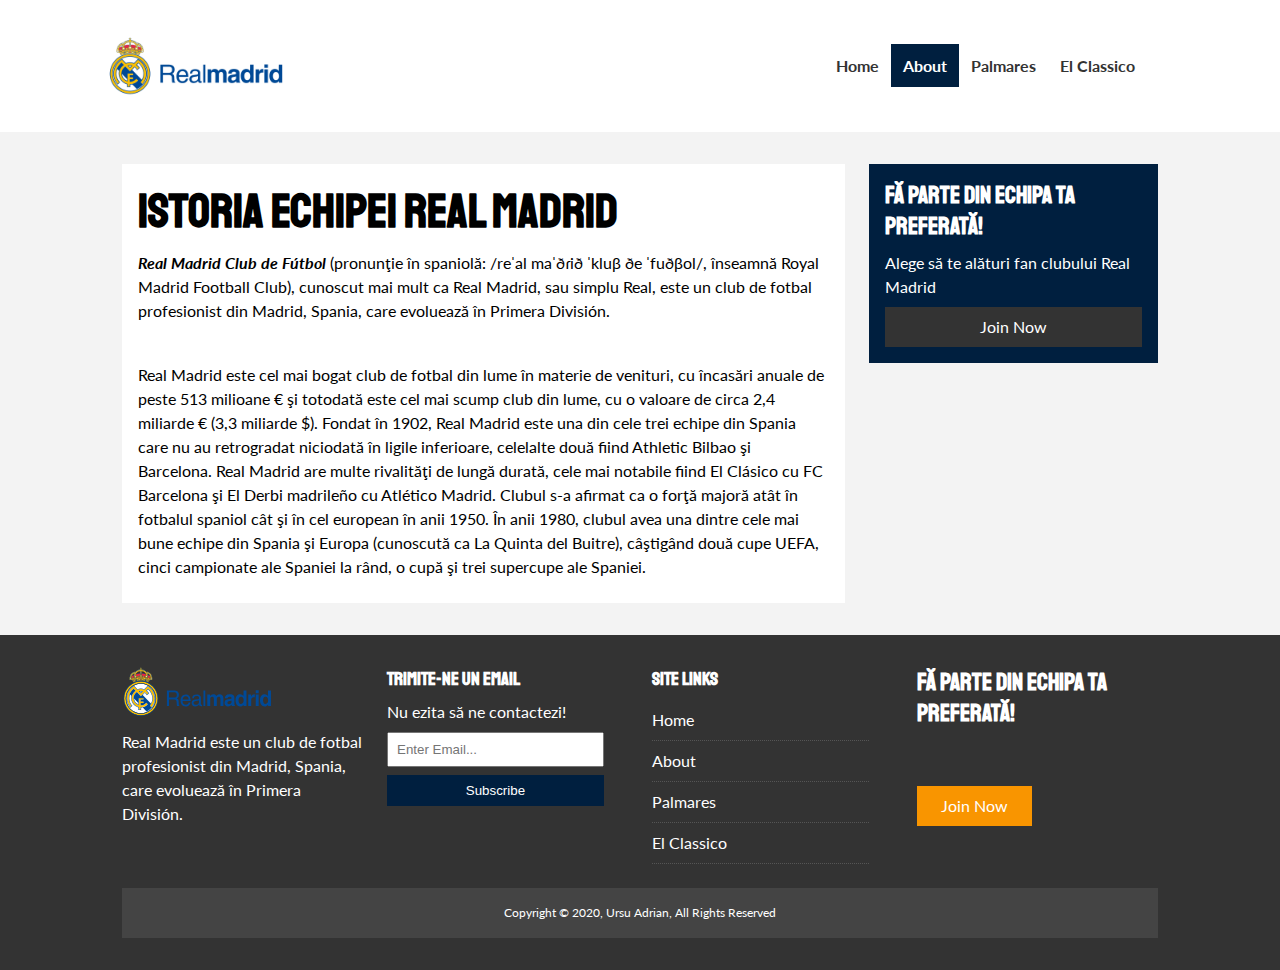
<file: real-madrid-site/about.html>
<!DOCTYPE html>
<html lang="en">

<head>
  <meta charset="UTF-8">
  <meta name="viewport" content="width=device-width, initial-scale=1.0">
  <meta http-equiv="X-UA-Compatible" content="ie=edge">
  <link rel="stylesheet" href="https://use.fontawesome.com/releases/v5.6.3/css/all.css"
    integrity="sha384-UHRtZLI+pbxtHCWp1t77Bi1L4ZtiqrqD80Kn4Z8NTSRyMA2Fd33n5dQ8lWUE00s/" crossorigin="anonymous">
  <link href="https://fonts.googleapis.com/css?family=Lato|Staatliches" rel="stylesheet">
  <link rel="stylesheet" href="css/style.css">
  <link rel="shortcut icon" type="image/x-icon" href="favicon.ico">
  <title>Real Madrid | About</title>
</head>

<body>
  <nav id="main-nav">
    <div class="container">
      <img src="img/real-madrid.png" alt="RealMadrid" class="logo">
      <div class="social">
        <a href="http://facebook.com" target="_blank"><i class="fab fa-facebook fa-2x"></i></a>
        <a href="http://twitter.com" target="_blank"><i class="fab fa-twitter fa-2x"></i></a>
        <a href="http://instagram.com" target="_blank"><i class="fab fa-instagram fa-2x"></i></a>
        <a href="http://youtube.com" target="_blank"><i class="fab fa-youtube fa-2x"></i></a>
      </div>
      <ul>
        <li><a href="index.html">Home</a></li>
        <li><a class="current" href="about.html">About</a></li>
        <li><a href="about.html">Palmares</a></li>
        <li><a href="article.html">El Classico</a></li>

      </ul>
    </div>
  </nav>

  <section id="about">
    <div class="container">
      <div class="page-container">
        <article class="card">
          <h1 class="l-heading">Istoria Echipei Real Madrid</h1>
          <p><b><i>Real Madrid Club de Fútbol</b></i> (pronun&#355ie &#238n spaniol&#259: /reˈal maˈðɾið ˈkluβ ðe
            ˈfuðβol/, &#238nseamn&#259 Royal Madrid Football Club), cunoscut mai mult ca Real Madrid, sau simplu Real,
            este un club de fotbal profesionist din Madrid, Spania, care evolueaz&#259 &#238n Primera División.</p>
          <br>
          <p>Real Madrid este cel mai bogat club de fotbal din lume &#238n materie de venituri, cu &#238ncas&#259ri
            anuale de peste 513 milioane € &#351i totodat&#259 este cel mai scump club din lume, cu o valoare de circa
            2,4 miliarde € (3,3 miliarde $). Fondat &#238n 1902, Real Madrid este una din cele trei echipe din Spania
            care nu au retrogradat niciodat&#259 &#238n ligile inferioare, celelalte dou&#259 fiind Athletic Bilbao
            &#351i Barcelona. Real Madrid are multe rivalit&#259&#355i de lung&#259 durat&#259, cele mai notabile fiind
            El Clásico cu FC Barcelona &#351i El Derbi madrileño cu Atlético Madrid. Clubul s-a afirmat ca o
            for&#355&#259 major&#259 at&#226t &#238n fotbalul spaniol c&#226t &#351i &#238n cel european în anii 1950.
            &#206n anii 1980, clubul avea una dintre cele mai bune echipe din Spania &#351i Europa (cunoscut&#259 ca La
            Quinta del Buitre), c&#226&#351tig&#226nd dou&#259 cupe UEFA, cinci campionate ale Spaniei la r&#226nd, o
            cup&#259 &#351i trei supercupe ale Spaniei. </p>
        </article>
        <aside class="card bg-primary">
          <h2>F&#259 parte din echipa ta preferat&#259!</h2>
          <p>Alege s&#259 te al&#259turi fan clubului Real Madrid</p>
          <a href="#" class="btn btn-dark btn-block">Join Now</a>
        </aside>
      </div>
    </div>
  </section>

  <!-- Footer -->
  <footer id="main-footer" class="py-2">
    <div class="container footer-container">
      <div>
        <img src="img/header_logo.svg" alt="RealMdrid">
        <p>Real Madrid este un club de fotbal profesionist din Madrid, Spania, care evolueaz&#259 &#238n Primera
          División.</p>
      </div>
      <div>
        <h3>Trimite-ne un email</h3>
        <p>Nu ezita s&#259 ne contactezi!</p>
        <form>
          <input type="email" placeholder="Enter Email...">
          <input type="submit" value="Subscribe" class="btn btn-primary">
        </form>
      </div>
      <div>
        <h3>Site Links</h3>
        <ul class="list">
          <li><a href="index.html">Home</a></li>
          <li><a href="about.html">About</a></li>
          <li><a href="palmares.html">Palmares</a></li>
          <li><a href="article.html">El Classico</a></li>
        </ul>
      </div>
      <div>
        <h2>F&#259 parte din echipa ta preferat&#259!</h2>
        <br><br>
        <a href="#" class="btn btn-secondary">Join Now</a>
      </div>
      <div>
        <p>
          Copyright &copy; 2020, Ursu Adrian, All Rights Reserved
        </p>
      </div>
    </div>
  </footer>


</body>

</html>
</file>
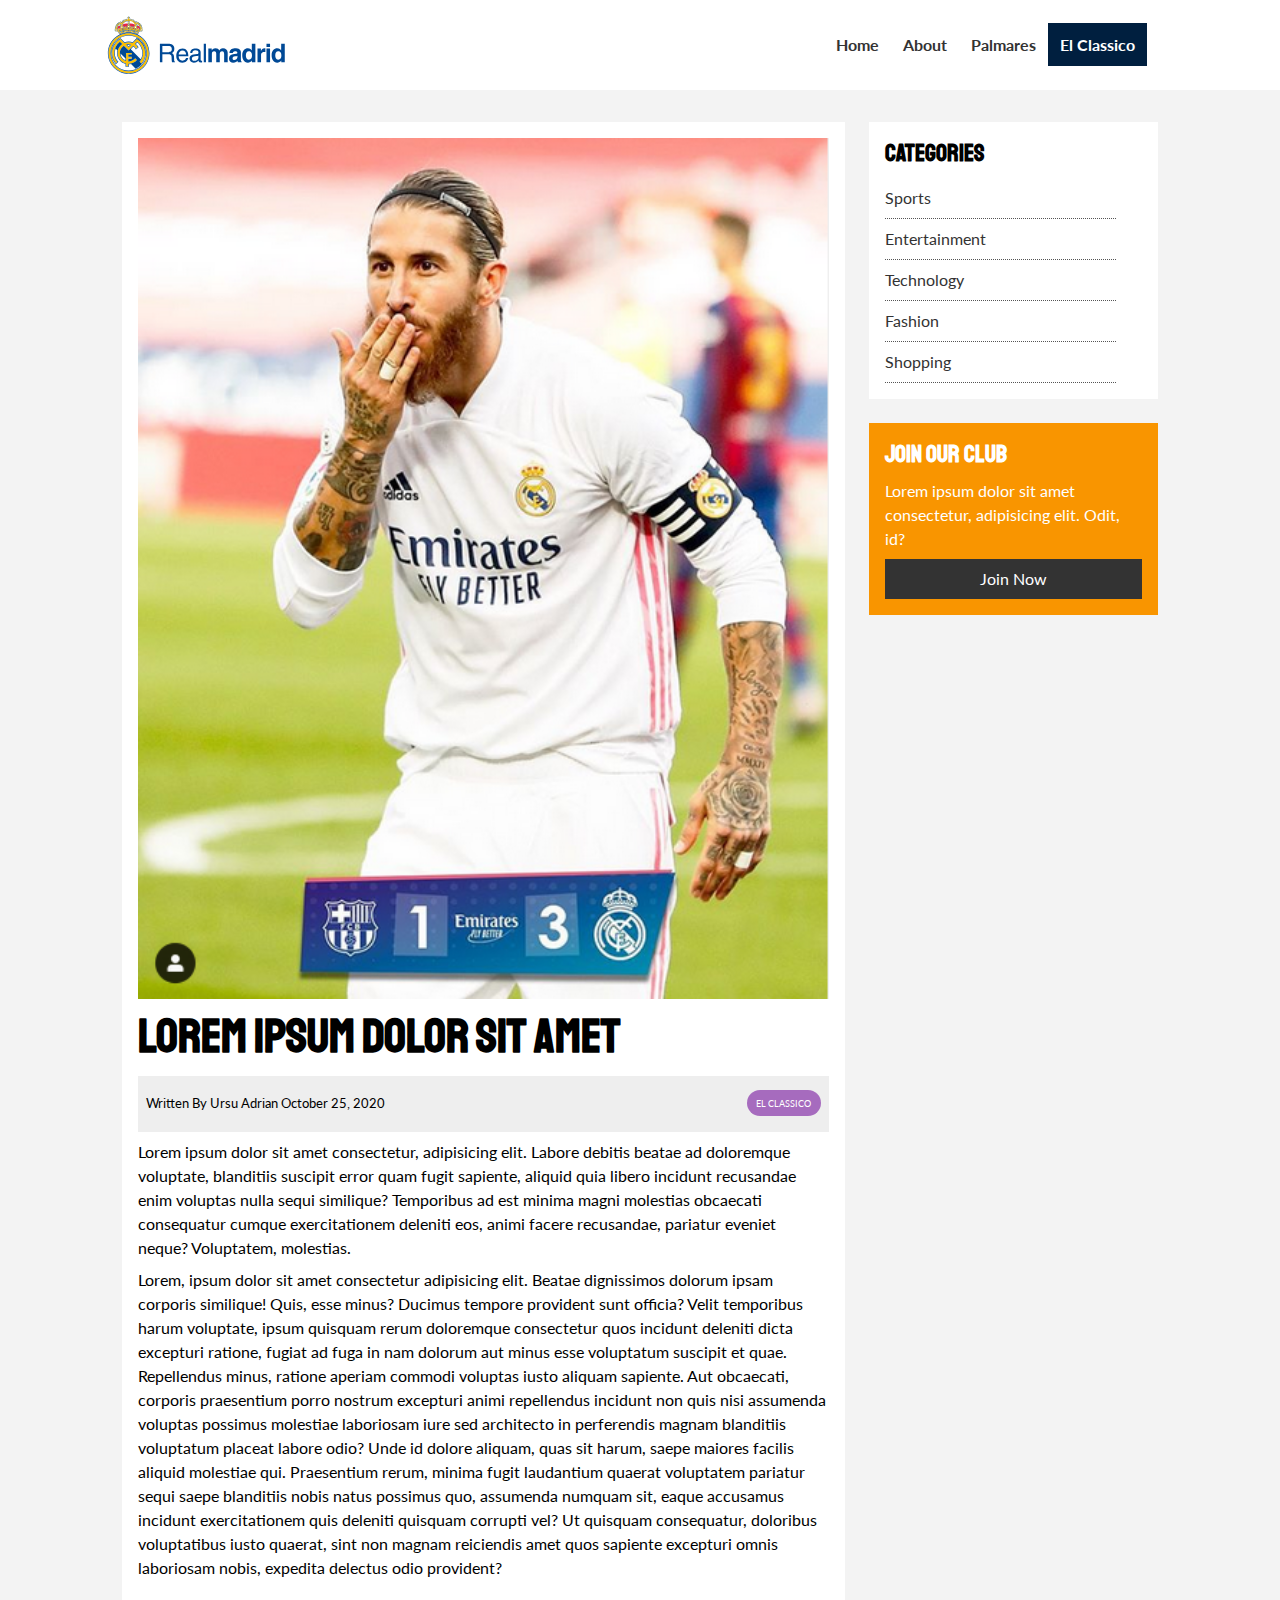
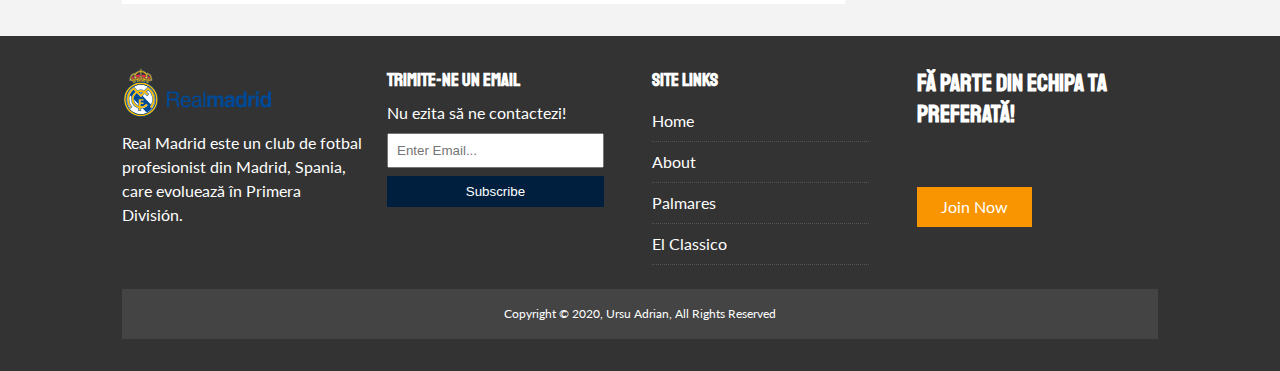
<file: real-madrid-site/article.html>
<!DOCTYPE html>
<html lang="en">

<head>
  <meta charset="UTF-8">
  <meta name="viewport" content="width=device-width, initial-scale=1.0">
  <meta http-equiv="X-UA-Compatible" content="ie=edge">
  <link rel="stylesheet" href="https://use.fontawesome.com/releases/v5.6.3/css/all.css"
    integrity="sha384-UHRtZLI+pbxtHCWp1t77Bi1L4ZtiqrqD80Kn4Z8NTSRyMA2Fd33n5dQ8lWUE00s/" crossorigin="anonymous">
  <link href="https://fonts.googleapis.com/css?family=Lato|Staatliches" rel="stylesheet">
  <link rel="stylesheet" href="css/style.css">
  <link rel="shortcut icon" type="image/x-icon" href="favicon.ico">
  <title>Real Madrid | El Classico</title>
</head>

<body>
  <nav id="main-nav">
    <div class="container">
      <img src="img/header_logo.svg" alt="RealMadrid" class="logo">
      <div class="social">
        <a href="http://facebook.com" target="_blank"><i class="fab fa-facebook fa-2x"></i></a>
        <a href="http://twitter.com" target="_blank"><i class="fab fa-twitter fa-2x"></i></a>
        <a href="http://instagram.com" target="_blank"><i class="fab fa-instagram fa-2x"></i></a>
        <a href="http://youtube.com" target="_blank"><i class="fab fa-youtube fa-2x"></i></a>
      </div>
      <ul>
        <li><a href="index.html">Home</a></li>
        <li><a href="about.html">About</a></li>
        <li><a href="about.html">Palmares</a></li>
        <li><a class="current" href="about.html">El Classico</a></li>

      </ul>
    </div>
  </nav>

  <section id="article">
    <div class="container">
      <div class="page-container">
        <article class="card">
          <img src="img/articles/ramos.png" alt="">
          <h1 class="l-heading">Lorem ipsum dolor sit amet</h1>
          <div class="meta">
            <small>
              <i class="fas fa-user"></i> Written By Ursu Adrian October 25, 2020
            </small>
            <div class="category category-ent">El Classico</div>
          </div>
          <p>Lorem ipsum dolor sit amet consectetur, adipisicing elit. Labore debitis beatae ad doloremque voluptate,
            blanditiis suscipit error quam fugit sapiente, aliquid quia libero incidunt recusandae enim voluptas nulla
            sequi similique? Temporibus ad est minima magni molestias obcaecati consequatur cumque exercitationem
            deleniti eos, animi facere recusandae, pariatur eveniet neque? Voluptatem, molestias.</p>
          <p>Lorem, ipsum dolor sit amet consectetur adipisicing elit. Beatae dignissimos dolorum ipsam corporis
            similique! Quis, esse minus? Ducimus tempore provident sunt officia? Velit temporibus harum voluptate, ipsum
            quisquam rerum doloremque consectetur quos incidunt deleniti dicta excepturi ratione, fugiat ad fuga in nam
            dolorum aut minus esse voluptatum suscipit et quae. Repellendus minus, ratione aperiam commodi voluptas
            iusto aliquam sapiente. Aut obcaecati, corporis praesentium porro nostrum excepturi animi repellendus
            incidunt non quis nisi assumenda voluptas possimus molestiae laboriosam iure sed architecto in perferendis
            magnam blanditiis voluptatum placeat labore odio? Unde id dolore aliquam, quas sit harum, saepe maiores
            facilis aliquid molestiae qui. Praesentium rerum, minima fugit laudantium quaerat voluptatem pariatur sequi
            saepe blanditiis nobis natus possimus quo, assumenda numquam sit, eaque accusamus incidunt exercitationem
            quis deleniti quisquam corrupti vel? Ut quisquam consequatur, doloribus voluptatibus iusto quaerat, sint non
            magnam reiciendis amet quos sapiente excepturi omnis laboriosam nobis, expedita delectus odio provident?</p>
        </article>

        <aside id="categories" class="card">
          <h2>Categories</h2>
          <ul class="list">
            <li><a href="#"><i class="fas fa-chevron-right"></i> Sports</a></li>
            <li><a href="#"><i class="fas fa-chevron-right"></i> Entertainment</a></li>
            <li><a href="#"><i class="fas fa-chevron-right"></i> Technology</a></li>
            <li><a href="#"><i class="fas fa-chevron-right"></i> Fashion</a></li>
            <li><a href="#"><i class="fas fa-chevron-right"></i> Shopping</a></li>
          </ul>
        </aside>

        <aside class="card bg-secondary">
          <h2>Join Our Club</h2>
          <p>Lorem ipsum dolor sit amet consectetur, adipisicing elit. Odit, id?</p>
          <a href="#" class="btn btn-dark btn-block">Join Now</a>
        </aside>
      </div>
    </div>
  </section>

  <!-- Footer -->
  <footer id="main-footer" class="py-2">
    <div class="container footer-container">
      <div>
        <img src="img/header_logo.svg" alt="RealMdrid">
        <p>Real Madrid este un club de fotbal profesionist din Madrid, Spania, care evolueaz&#259 &#238n Primera
          División.</p>
      </div>
      <div>
        <h3>Trimite-ne un email</h3>
        <p>Nu ezita s&#259 ne contactezi!</p>
        <form>
          <input type="email" placeholder="Enter Email...">
          <input type="submit" value="Subscribe" class="btn btn-primary">
        </form>
      </div>
      <div>
        <h3>Site Links</h3>
        <ul class="list">
          <li><a href="index.html">Home</a></li>
          <li><a href="about.html">About</a></li>
          <li><a href="palmares.html">Palmares</a></li>
          <li><a href="article.html">El Classico</a></li>
        </ul>
      </div>
      <div>
        <h2>F&#259 parte din echipa ta preferat&#259!</h2>
        <br><br>
        <a href="#" class="btn btn-secondary">Join Now</a>
      </div>
      <div>
        <p>
          Copyright &copy; 2020, Ursu Adrian, All Rights Reserved
        </p>
      </div>
    </div>
  </footer>


</body>

</html>
</file>
<file: real-madrid-site/css/style.css>
:root {
  --primary-color: #001f3f;
  --secondary-color: #f99500;
  --light-color: #f3f3f3;
  --dark-color: #333;
  --max-width: 1100px;
}

.category {
  --sports-color: #f99500;
  --ent-color: #a66bbe;
  --tech-color: #009cff;
}

* {
  margin: 0;
  padding: 0;
  box-sizing: border-box;
}

body {
  font-family: 'Lato', sans-serif;
  line-height: 1.5;
  background: var(--light-color);
}

a {
  color: #333;
  text-decoration: none;
}

ul {
  list-style: none;
}

p {
  margin: .5rem 0;
}

img {
  width: 100%;
}

h1, h2, h3, h4, h5, h6 {
  font-family: 'Staatliches', cursive;
  margin-bottom: .55rem;
  line-height: 1.3;
}

/* Utility */
.container {
  max-width: var(--max-width);
  margin: auto;
  padding: 0 2rem;
  overflow: hidden;
}

.category {
  display: inline-block;
  color: #fff;
  font-size: 0.55rem;
  text-transform: uppercase;
  padding: 0.4rem 0.6rem;
  border-radius: 15px;
  margin-bottom: 0.5rem;
}

.category-sports { background: var(--sports-color) }
.category-ent { background: var(--ent-color) }
.category-tech { background: var(--tech-color) }

.btn {
  display: inline-block;
  border: none;
  background: var(--dark-color);
  color: #fff;
  padding: 0.5rem 1.5rem;
}

.btn-light { background: var(--light-color) }
.btn-primary { background: var(--primary-color) }
.btn-secondary { background: var(--secondary-color) }

.btn-block {
  display: block;
  width: 100%;
  text-align: center;
}

.btn:hover {
  opacity: 0.9;
}

.card {
  background: #fff;
  padding: 1rem;
}

.bg-dark {
  background: var(--dark-color);
  color: #fff;
}

.bg-primary {
  background: var(--primary-color);
  color: #fff;
}

.bg-secondary {
  background: var(--secondary-color);
  color: #fff;
}

.bg-dark h1,
.bg-dark h2,
.bg-dark h3,
.bg-dark a,
.bg-primary h1,
.bg-primary h2,
.bg-primary h3,
.bg-primary a,
.bg-secondary h1,
.bg-secondary h2,
.bg-secondary h3,
.bg-secondary a {
  color: #fff;
}

.py-1 { padding: 1.5rem 0 }
.py-2 { padding: 2rem 0 }
.py-3 { padding: 3rem 0 }
.p-1 { padding: 1.5rem }
.p-2 { padding: 2rem }
.p-3 { padding: 3rem }

.l-heading {
  font-size: 3rem;
}

.list li {
  padding: .5rem 0;
  border-bottom: #555 dotted 1px;
  width: 90%;
}

.list li a:hover {
  color: var(--primary-color) !important;
}

/* Inner page grid container */
.page-container {
  display: grid;
  grid-template-columns: 5fr 2fr;
  margin: 2rem 0;
  grid-gap: 1.5rem;
}

.page-container > *:first-child {
  grid-row: 1 / span 3;
}

/* Navigation */
#main-nav {
  background: #fff;
  position: sticky;
  top: 0;
  z-index: 2;
}

#main-nav .container {
  display: grid;
  grid-template-columns: 6fr 3fr 2fr;
  padding: 1rem;
  align-items: center;

}

#main-nav .logo {
  width: 180px;
}

#main-nav ul {
  justify-self: end;
  display: flex;
  width: 350px;
}



#main-nav ul li a {
  padding: 0.75rem;
  font-weight: bold;
}

#main-nav ul li a.current {
  background: var(--primary-color);
  color: #fff;
}

#main-nav ul li a:hover {
  background: var(--light-color);
  color: var(--dark-color);
}

#main-nav .social {
  justify-self: center;
}

#main-nav .social i {
  color: #C0C0C0;
  margin-right: .5rem;
}

/* Showcase */
#showcase {
  color: #fff;
  background: #333;
  padding: 2rem;
  position: relative;
}

#showcase:before {
  content: '';
  background: url('../img/real-madrid.webp') no-repeat center center/cover;
  position: absolute;
  top: 0;
  left: 0;
  width: 100%;
  height: 100%;
  opacity: 0.4;
}

#showcase .showcase-container {
  display: grid;
  grid-template-columns: repeat(2, 1fr);
  justify-content: center;
  align-items: center;
  height: 50vh;
}

#showcase .showcase-content {
  z-index: 1;
}

#showcase .showcase-content p {
  margin-bottom: 1rem;
}

/* Home Articles */
#home-articles .articles-container {
  display: grid;
  grid-template-columns: repeat(3, 1fr);
  grid-gap: 1rem;
}

#home-articles .articles-container > *:first-child,
#home-articles .articles-container > *:last-child {
  display: grid;
  grid-template-columns: repeat(2, 1fr);
  grid-gap: 1rem;
  align-items: center;
  grid-column: 1 / span 2;
}

#home-articles .articles-container > *:last-child {
  grid-column: 2 / span 2;
}

#article .meta {
  display: flex;
  justify-content: space-between;
  align-items: center;
  background: #eee;
  padding: 0.5rem;
}

#article .meta .category {
  margin-top: 0.4rem;
}

/* Footer */
#main-footer {
  background: var(--dark-color);
  color: #fff;
}

#main-footer img {
  width: 150px;
}

#main-footer a {
  color: #fff;
}

#main-footer .footer-container {
  display: grid;
  grid-template-columns: repeat(4, 1fr);
  grid-gap: 1.5rem;
}

#main-footer .footer-container > *:last-child {
  background: #444;
  grid-column: 1 / span 4;
  padding: .5rem;
  text-align: center;
  font-size: 0.75rem;
}

#main-footer .footer-container input[type='email'] {
  width: 90%;
  padding: 0.5rem;
  margin-bottom: 0.5rem;
}

#main-footer .footer-container input[type='submit'] {
  width: 90%;
}
</file>
